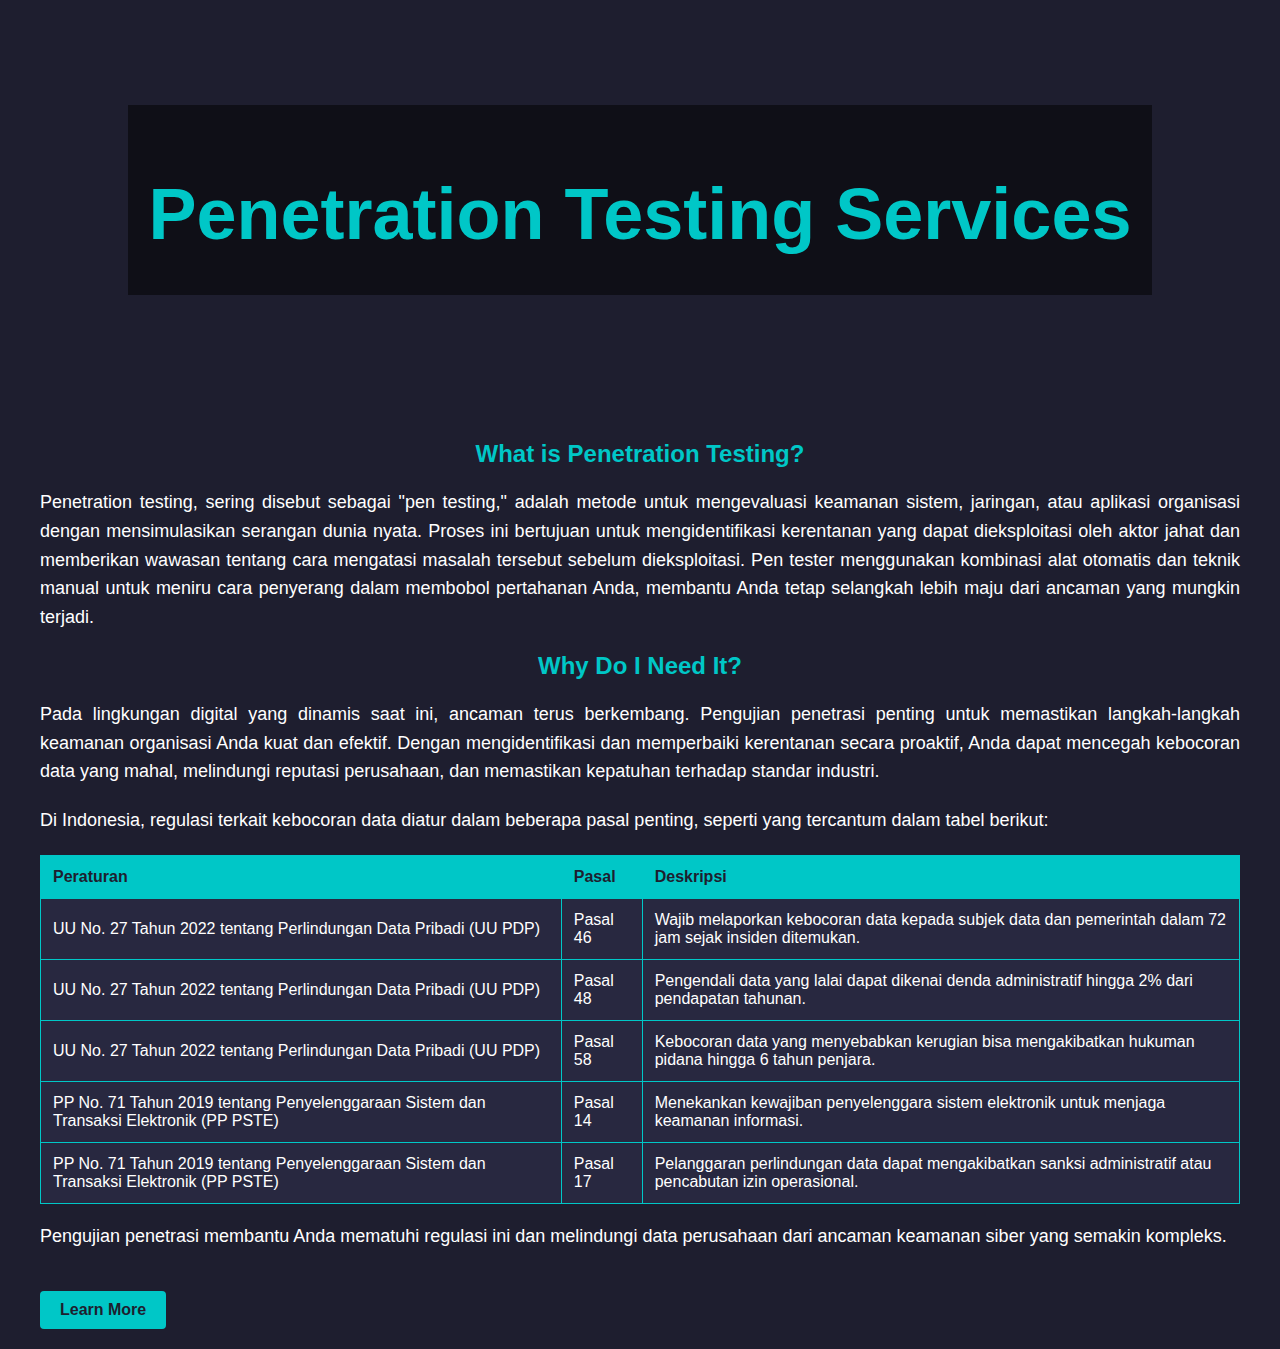
<file: run.html>
<!DOCTYPE html>
<html lang="en">
<head>
    <meta charset="UTF-8">
    <meta name="viewport" content="width=device-width, initial-scale=1.0">
    <title>Pwn0sec PTS UUD</title>
    <style>
        body {
            font-family: 'Roboto', sans-serif;
            background-color: #1E1E2F;
            color: #FFFFFF;
            margin: 0;
            padding: 0;
        }

        h1, h2 {
            color: #00C7C7;
            text-align: center;
            margin-bottom: 20px;
        }

        .container {
            max-width: 1200px;
            margin: 0 auto;
            padding: 20px;
        }

        p {
            line-height: 1.6;
            font-size: 18px;
            margin-bottom: 20px;
            text-align: justify;
        }

        table {
            width: 100%;
            border-collapse: collapse;
            margin-top: 20px;
        }

        table th, table td {
            border: 1px solid #00C7C7;
            padding: 12px;
            text-align: left;
            background-color: #282840;
        }

        table th {
            background-color: #00C7C7;
            color: #1E1E2F;
            font-weight: bold;
        }

        .hero-image {
            background-image: url('https://i.ibb.co.com/1ftFntH/Group-1154.png');
            background-size: cover;
            background-position: center;
            height: 400px;
            display: flex;
            justify-content: center;
            align-items: center;
        }

        .hero-text {
            color: white;
            font-size: 36px;
            background-color: rgba(0, 0, 0, 0.5);
            padding: 20px;
            text-align: center;
        }

        /* Additional styling for buttons and hover effects */
        a.button {
            display: inline-block;
            padding: 10px 20px;
            margin-top: 20px;
            background-color: #00C7C7;
            color: #1E1E2F;
            text-decoration: none;
            font-weight: bold;
            border-radius: 4px;
        }

        a.button:hover {
            background-color: #00A3A3;
            color: white;
        }
    </style>
</head>
<body>

    <div class="hero-image">
        <div class="hero-text">
            <h1>Penetration Testing Services</h1>
        </div>
    </div>

    <div class="container">
        <h2>What is Penetration Testing?</h2>
        <p>Penetration testing, sering disebut sebagai "pen testing," adalah metode untuk mengevaluasi keamanan sistem, jaringan, atau aplikasi organisasi dengan mensimulasikan serangan dunia nyata. Proses ini bertujuan untuk mengidentifikasi kerentanan yang dapat dieksploitasi oleh aktor jahat dan memberikan wawasan tentang cara mengatasi masalah tersebut sebelum dieksploitasi. Pen tester menggunakan kombinasi alat otomatis dan teknik manual untuk meniru cara penyerang dalam membobol pertahanan Anda, membantu Anda tetap selangkah lebih maju dari ancaman yang mungkin terjadi.</p>

        <h2>Why Do I Need It?</h2>
        <p>Pada lingkungan digital yang dinamis saat ini, ancaman terus berkembang. Pengujian penetrasi penting untuk memastikan langkah-langkah keamanan organisasi Anda kuat dan efektif. Dengan mengidentifikasi dan memperbaiki kerentanan secara proaktif, Anda dapat mencegah kebocoran data yang mahal, melindungi reputasi perusahaan, dan memastikan kepatuhan terhadap standar industri.</p>

        <p>Di Indonesia, regulasi terkait kebocoran data diatur dalam beberapa pasal penting, seperti yang tercantum dalam tabel berikut:</p>

        <table>
            <tr>
                <th>Peraturan</th>
                <th>Pasal</th>
                <th>Deskripsi</th>
            </tr>
            <tr>
                <td>UU No. 27 Tahun 2022 tentang Perlindungan Data Pribadi (UU PDP)</td>
                <td>Pasal 46</td>
                <td>Wajib melaporkan kebocoran data kepada subjek data dan pemerintah dalam 72 jam sejak insiden ditemukan.</td>
            </tr>
            <tr>
                <td>UU No. 27 Tahun 2022 tentang Perlindungan Data Pribadi (UU PDP)</td>
                <td>Pasal 48</td>
                <td>Pengendali data yang lalai dapat dikenai denda administratif hingga 2% dari pendapatan tahunan.</td>
            </tr>
            <tr>
                <td>UU No. 27 Tahun 2022 tentang Perlindungan Data Pribadi (UU PDP)</td>
                <td>Pasal 58</td>
                <td>Kebocoran data yang menyebabkan kerugian bisa mengakibatkan hukuman pidana hingga 6 tahun penjara.</td>
            </tr>
            <tr>
                <td>PP No. 71 Tahun 2019 tentang Penyelenggaraan Sistem dan Transaksi Elektronik (PP PSTE)</td>
                <td>Pasal 14</td>
                <td>Menekankan kewajiban penyelenggara sistem elektronik untuk menjaga keamanan informasi.</td>
            </tr>
            <tr>
                <td>PP No. 71 Tahun 2019 tentang Penyelenggaraan Sistem dan Transaksi Elektronik (PP PSTE)</td>
                <td>Pasal 17</td>
                <td>Pelanggaran perlindungan data dapat mengakibatkan sanksi administratif atau pencabutan izin operasional.</td>
            </tr>
        </table>

        <p>Pengujian penetrasi membantu Anda mematuhi regulasi ini dan melindungi data perusahaan dari ancaman keamanan siber yang semakin kompleks.</p>

        <a href="#" class="button">Learn More</a>
    </div>

</body>
</html>
</file>
